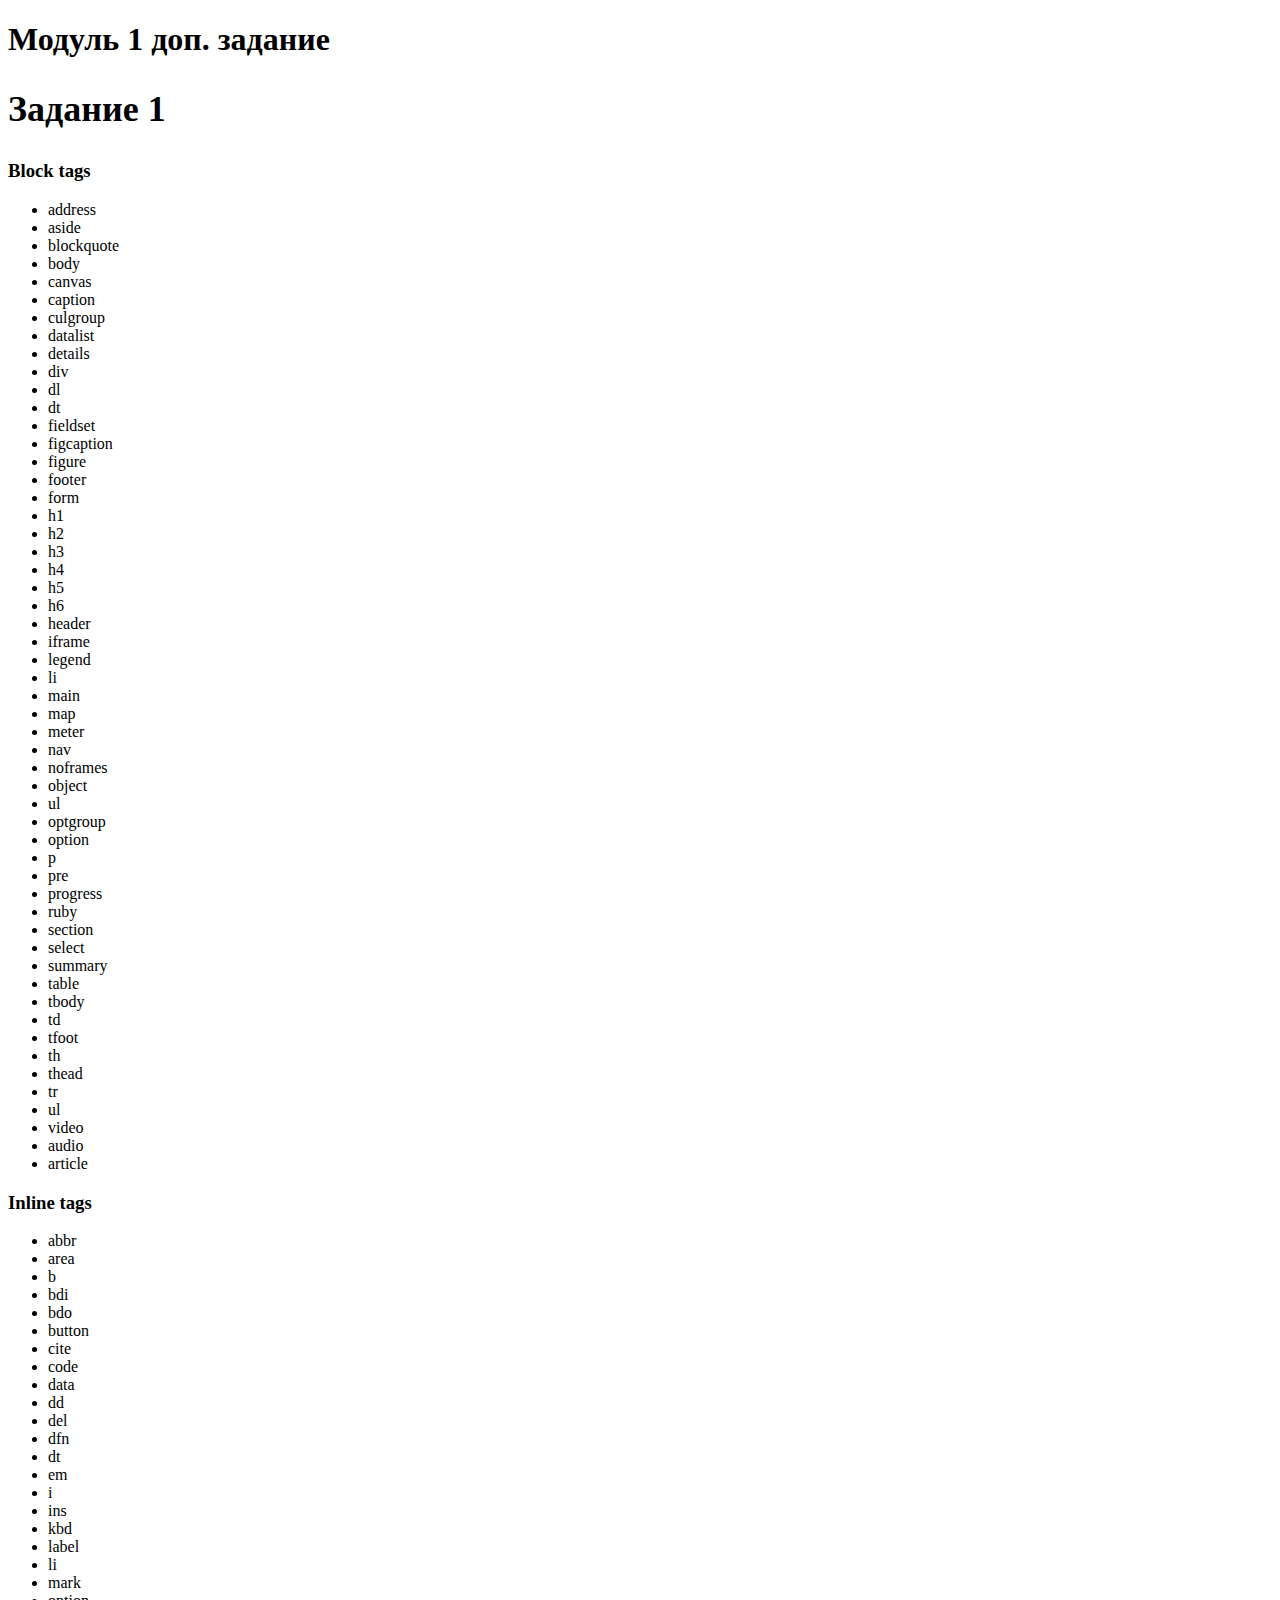
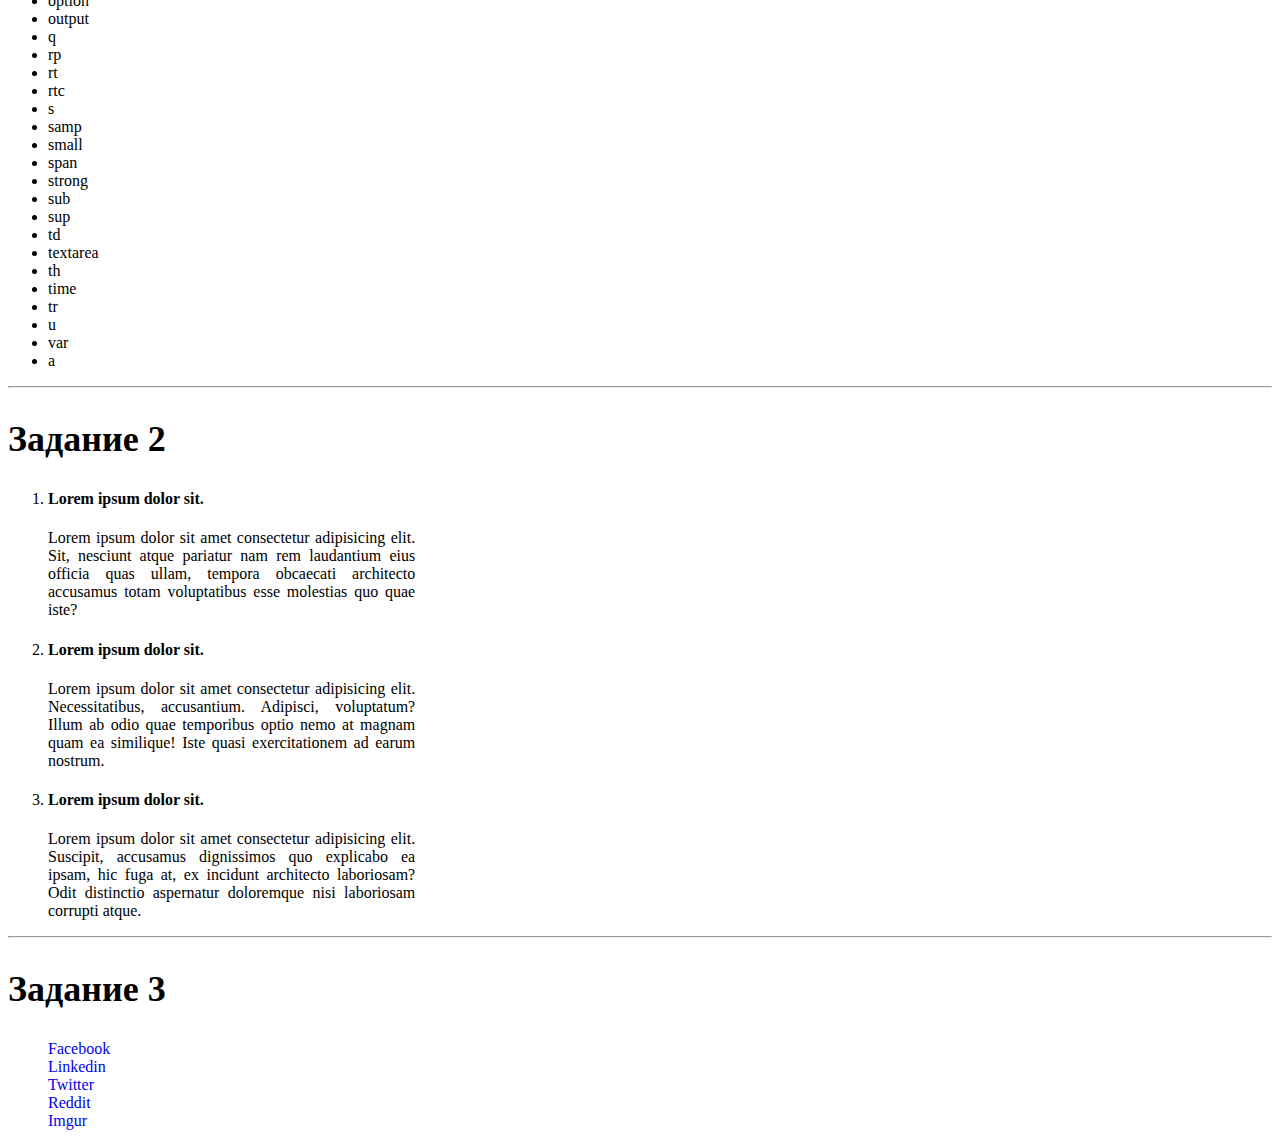
<file: Additional task/index.html>
<!DOCTYPE html>
<html>
<head>
    <meta charset="UTF-8">
    <meta name="viewport" content="width=device-width, initial-scale=1.0">
    <meta http-equiv="X-UA-Compatible" content="ie=edge">
    <title>Модуль 1 доп. задание</title>
    <style>
        h2 {
            font-size: 36px;
        }
        .someParagrph {
            width: 30%;
            text-align: justify;
        }
        .socLinks li{
            list-style: none;
        }
        .socLinks a {
            text-decoration: none;
        }
        .socLinks a:hover {
            color: rgb(255, 85, 190);
        }

    </style>
</head>
<body>
    <h1>Модуль 1 доп. задание</h1>
    <h2>Задание 1</h2>
    <h3>Block tags</h3>
    <ul>
        <li>address</li>
        <li>aside</li>
        <li>blockquote</li>
        <li>body</li>
        <li>canvas</li>
        <li>caption</li>
        <li>culgroup</li>
        <li>datalist</li>
        <li>details</li>
        <li>div</li>
        <li>dl</li>
        <li>dt</li>
        <li>fieldset</li>
        <li>figcaption</li>
        <li>figure</li>
        <li>footer</li>
        <li>form</li>
        <li>h1</li>
        <li>h2</li>
        <li>h3</li>
        <li>h4</li>
        <li>h5</li>
        <li>h6</li>
        <li>header</li>
        <li>iframe</li>
        <li>legend</li>
        <li>li</li>
        <li>main</li>
        <li>map</li>
        <li>meter</li>
        <li>nav</li>
        <li>noframes</li>
        <li>object</li>
        <li>ul</li>
        <li>optgroup</li>
        <li>option</li>
        <li>p</li>
        <li>pre</li>
        <li>progress</li>
        <li>ruby</li>
        <li>section</li>
        <li>select</li>
        <li>summary</li>
        <li>table</li>
        <li>tbody</li>
        <li>td</li>
        <li>tfoot</li>
        <li>th</li>
        <li>thead</li>
        <li>tr</li>
        <li>ul</li>
        <li>video</li>
        <li>audio</li>
        <li>article</li>

    </ul>
    <h3>Inline tags</h3>
    <ul>
        <li>abbr</li>
        <li>area</li>
        <li>b</li>
        <li>bdi</li>
        <li>bdo</li>
        <li>button</li>
        <li>cite</li>
        <li>code</li>
        <li>data</li>
        <li>dd</li>
        <li>del</li>
        <li>dfn</li>
        <li>dt</li>
        <li>em</li>
        <li>i</li>
        <li>ins</li>
        <li>kbd</li>
        <li>label</li>
        <li>li</li>
        <li>mark</li>
        <li>option</li>
        <li>output</li>
        <li>q</li>
        <li>rp</li>
        <li>rt</li>
        <li>rtc</li>
        <li>s</li>
        <li>samp</li>
        <li>small</li>
        <li>span</li>
        <li>strong</li>
        <li>sub</li>
        <li>sup</li>
        <li>td</li>
        <li>textarea</li>
        <li>th</li>
        <li>time</li>
        <li>tr</li>
        <li>u</li>
        <li>var</li>
        <li>a</li>    
    </ul>
    <hr>
    <h2>Задание 2</h2>
    <ol>
        <li>
            <h4>Lorem ipsum dolor sit.</h4>
            <p class="someParagrph">Lorem ipsum dolor sit amet consectetur adipisicing elit. Sit, nesciunt atque pariatur nam rem laudantium eius officia quas ullam, tempora obcaecati architecto accusamus totam voluptatibus esse molestias quo quae iste?</p>
        </li>
        <li>
            <h4>Lorem ipsum dolor sit.</h4>
            <p class="someParagrph">Lorem ipsum dolor sit amet consectetur adipisicing elit. Necessitatibus, accusantium. Adipisci, voluptatum? Illum ab odio quae temporibus optio nemo at magnam quam ea similique! Iste quasi exercitationem ad earum nostrum.</p>
        </li>
        <li>
            <h4>Lorem ipsum dolor sit.</h4>
            <p class="someParagrph">Lorem ipsum dolor sit amet consectetur adipisicing elit. Suscipit, accusamus dignissimos quo explicabo ea ipsam, hic fuga at, ex incidunt architecto laboriosam? Odit distinctio aspernatur doloremque nisi laboriosam corrupti atque.</p>
        </li>
    </ol>
    <hr>
    <h2>Задание 3</h2>
    <ul class="socLinks">
        <li><a href="https://www.facebook.com/" src="img/fb.png" target="_blank">Facebook</a></li>
        <li><a href="https://www.linkedin.com/" target="_blank">Linkedin</a></li>
        <li><a href="https://twitter.com/" target="_blank">Twitter</a></li>
        <li><a href="https://www.reddit.com" target="_blank">Reddit</a></li>
        <li><a href="https://imgur.com/" target="_blank">Imgur</a></li>
        
    </ul>
</body>
</html>
</file>
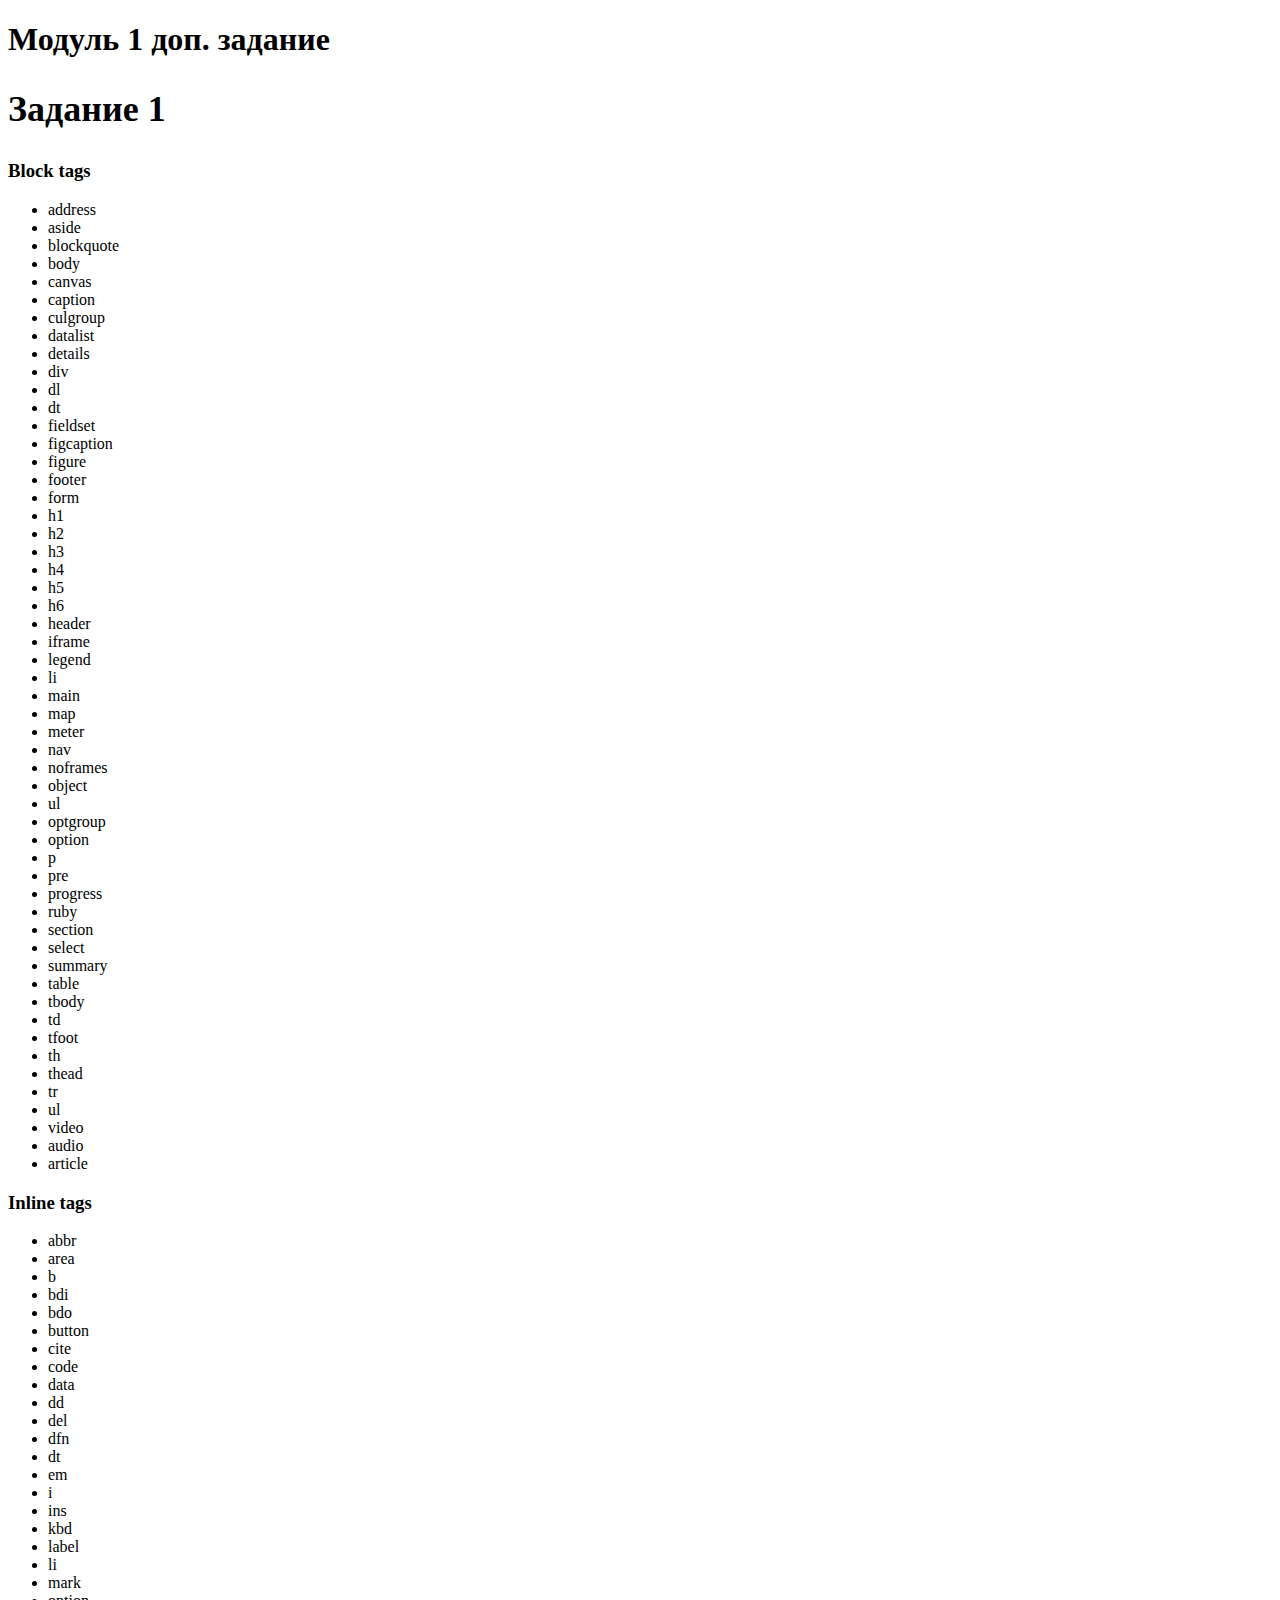
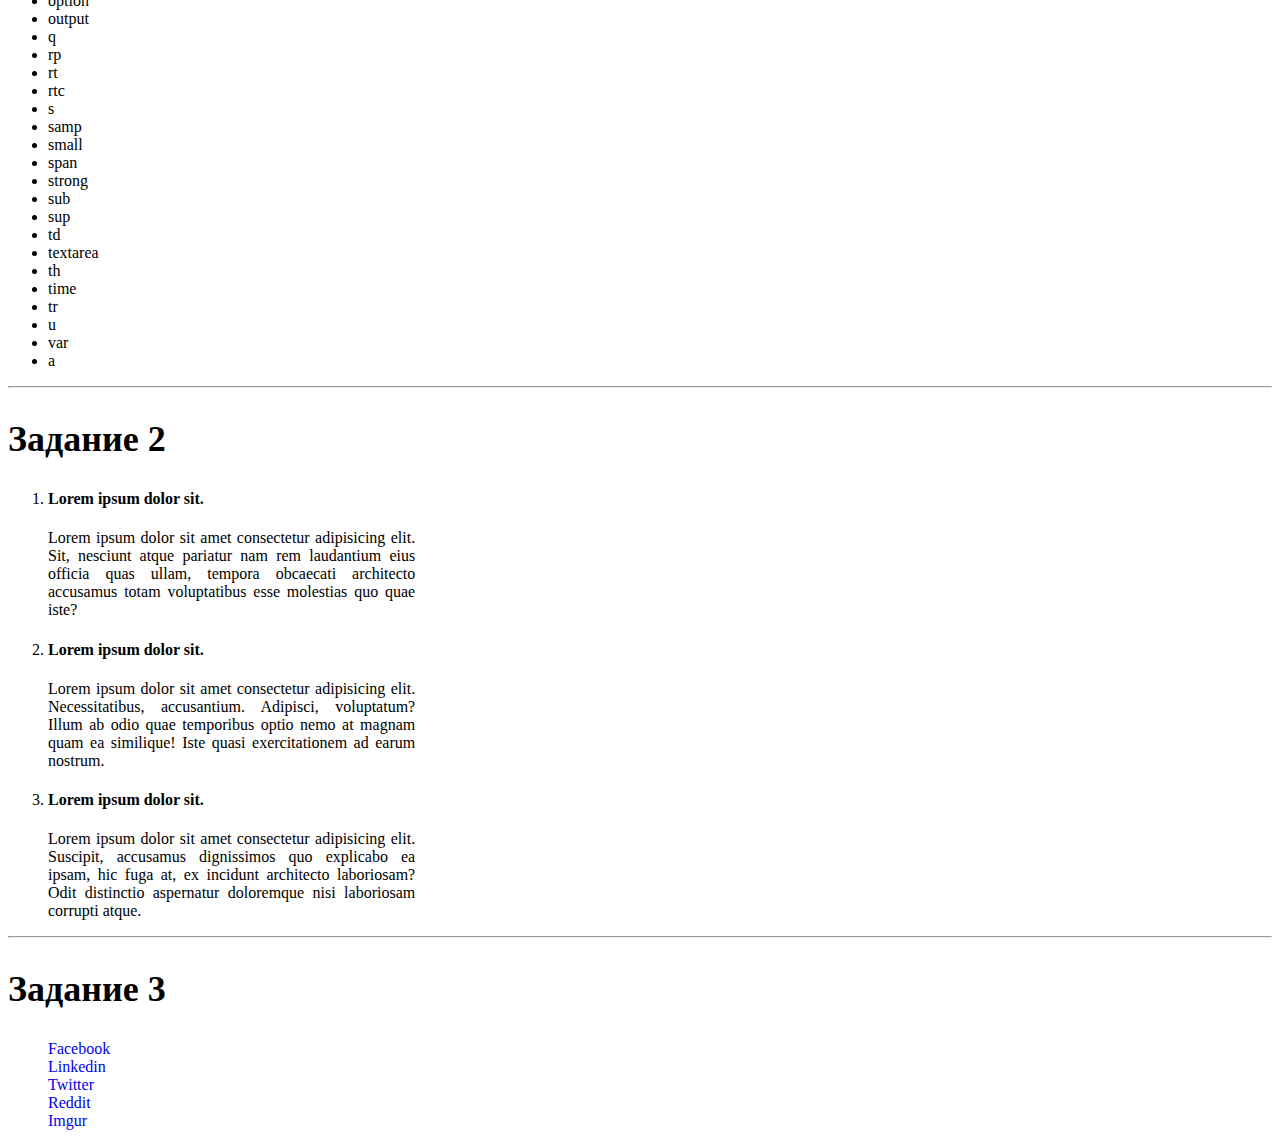
<file: additional_task/index.html>
<!DOCTYPE html>
<html>
<head>
    <meta charset="UTF-8">
    <meta name="viewport" content="width=device-width, initial-scale=1.0">
    <meta http-equiv="X-UA-Compatible" content="ie=edge">
    <title>Модуль 1 доп. задание</title>
    <style>
        h2 {
            font-size: 36px;
        }
        .someParagrph {
            width: 30%;
            text-align: justify;
        }
        .socLinks li{
            list-style: none;
        }
        .socLinks a {
            text-decoration: none;
        }
        .socLinks a:hover {
            color: rgb(255, 85, 190);
        }

    </style>
</head>
<body>
    <h1>Модуль 1 доп. задание</h1>
    <h2>Задание 1</h2>
    <h3>Block tags</h3>
    <ul>
        <li>address</li>
        <li>aside</li>
        <li>blockquote</li>
        <li>body</li>
        <li>canvas</li>
        <li>caption</li>
        <li>culgroup</li>
        <li>datalist</li>
        <li>details</li>
        <li>div</li>
        <li>dl</li>
        <li>dt</li>
        <li>fieldset</li>
        <li>figcaption</li>
        <li>figure</li>
        <li>footer</li>
        <li>form</li>
        <li>h1</li>
        <li>h2</li>
        <li>h3</li>
        <li>h4</li>
        <li>h5</li>
        <li>h6</li>
        <li>header</li>
        <li>iframe</li>
        <li>legend</li>
        <li>li</li>
        <li>main</li>
        <li>map</li>
        <li>meter</li>
        <li>nav</li>
        <li>noframes</li>
        <li>object</li>
        <li>ul</li>
        <li>optgroup</li>
        <li>option</li>
        <li>p</li>
        <li>pre</li>
        <li>progress</li>
        <li>ruby</li>
        <li>section</li>
        <li>select</li>
        <li>summary</li>
        <li>table</li>
        <li>tbody</li>
        <li>td</li>
        <li>tfoot</li>
        <li>th</li>
        <li>thead</li>
        <li>tr</li>
        <li>ul</li>
        <li>video</li>
        <li>audio</li>
        <li>article</li>

    </ul>
    <h3>Inline tags</h3>
    <ul>
        <li>abbr</li>
        <li>area</li>
        <li>b</li>
        <li>bdi</li>
        <li>bdo</li>
        <li>button</li>
        <li>cite</li>
        <li>code</li>
        <li>data</li>
        <li>dd</li>
        <li>del</li>
        <li>dfn</li>
        <li>dt</li>
        <li>em</li>
        <li>i</li>
        <li>ins</li>
        <li>kbd</li>
        <li>label</li>
        <li>li</li>
        <li>mark</li>
        <li>option</li>
        <li>output</li>
        <li>q</li>
        <li>rp</li>
        <li>rt</li>
        <li>rtc</li>
        <li>s</li>
        <li>samp</li>
        <li>small</li>
        <li>span</li>
        <li>strong</li>
        <li>sub</li>
        <li>sup</li>
        <li>td</li>
        <li>textarea</li>
        <li>th</li>
        <li>time</li>
        <li>tr</li>
        <li>u</li>
        <li>var</li>
        <li>a</li>    
    </ul>
    <hr>
    <h2>Задание 2</h2>
    <ol>
        <li>
            <h4>Lorem ipsum dolor sit.</h4>
            <p class="someParagrph">Lorem ipsum dolor sit amet consectetur adipisicing elit. Sit, nesciunt atque pariatur nam rem laudantium eius officia quas ullam, tempora obcaecati architecto accusamus totam voluptatibus esse molestias quo quae iste?</p>
        </li>
        <li>
            <h4>Lorem ipsum dolor sit.</h4>
            <p class="someParagrph">Lorem ipsum dolor sit amet consectetur adipisicing elit. Necessitatibus, accusantium. Adipisci, voluptatum? Illum ab odio quae temporibus optio nemo at magnam quam ea similique! Iste quasi exercitationem ad earum nostrum.</p>
        </li>
        <li>
            <h4>Lorem ipsum dolor sit.</h4>
            <p class="someParagrph">Lorem ipsum dolor sit amet consectetur adipisicing elit. Suscipit, accusamus dignissimos quo explicabo ea ipsam, hic fuga at, ex incidunt architecto laboriosam? Odit distinctio aspernatur doloremque nisi laboriosam corrupti atque.</p>
        </li>
    </ol>
    <hr>
    <h2>Задание 3</h2>
    <ul class="socLinks">
        <li><a href="https://www.facebook.com/" src="img/fb.png" target="_blank">Facebook</a></li>
        <li><a href="https://www.linkedin.com/" target="_blank">Linkedin</a></li>
        <li><a href="https://twitter.com/" target="_blank">Twitter</a></li>
        <li><a href="https://www.reddit.com" target="_blank">Reddit</a></li>
        <li><a href="https://imgur.com/" target="_blank">Imgur</a></li>
        
    </ul>
</body>
</html>
</file>
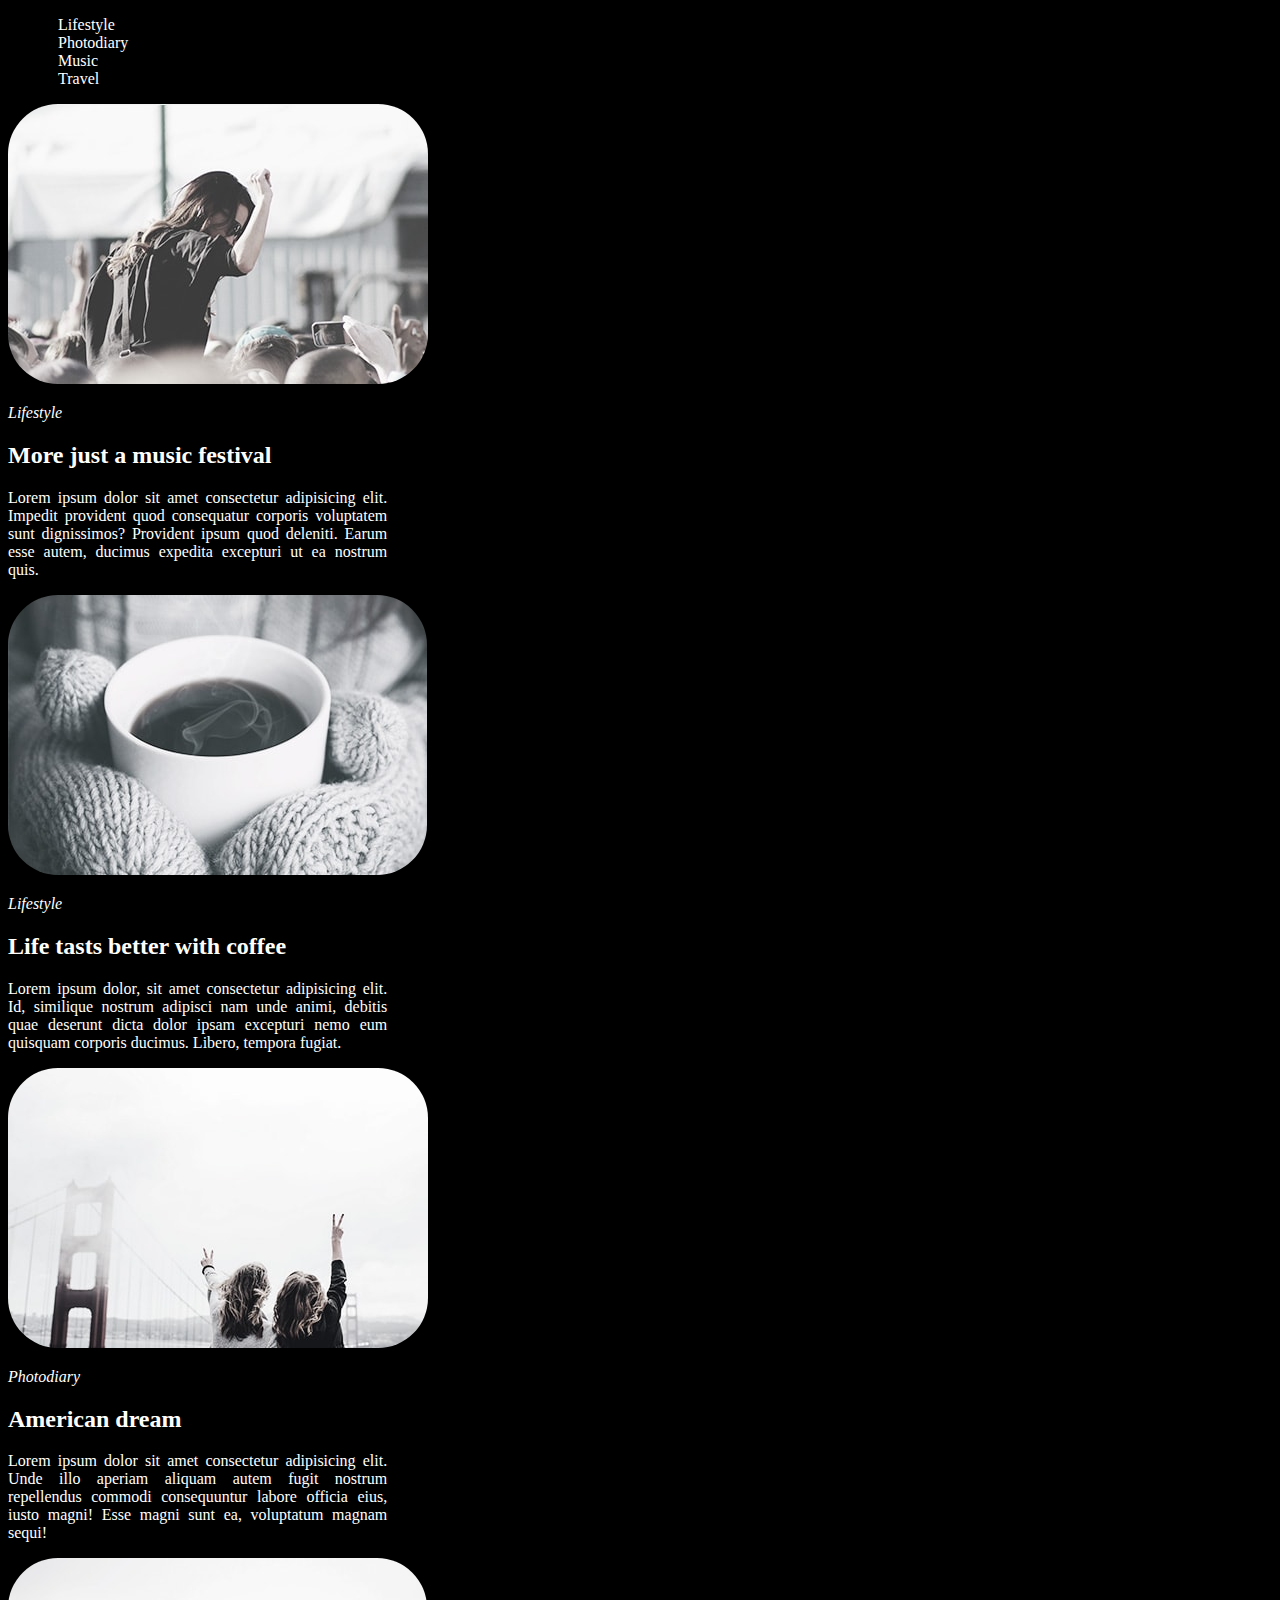
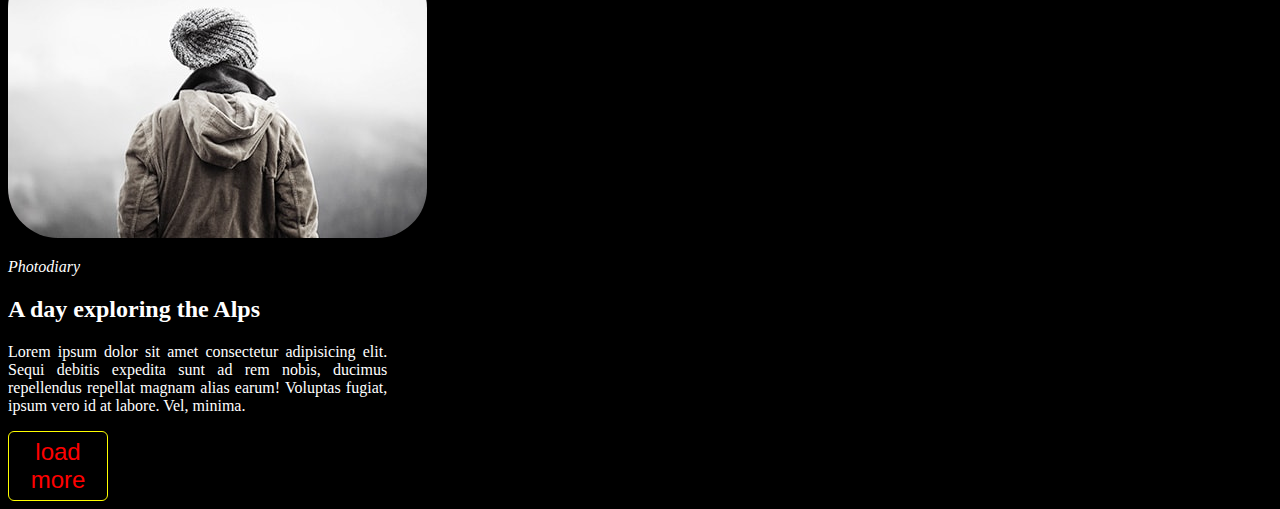
<file: Main task/index.html>
<!DOCTYPE HTML>
<html>
	<head>
		<meta charset="UTF-8">
		<meta name="viewport" content="width=device-width, initial-scale=1.0">
		<meta http-equiv="X-UA-Compatible" content="ie=edge">
		<title>Модуль 1</title>
		<link rel="stylesheet" href="css/style.css">
	</head>
	<body>
		<header>
			<ul class="menu">
				<li><a href="#">Lifestyle</a></li>
				<li><a href="#">Photodiary</a></li>
				<li><a href="#">Music</a></li>
				<li><a href="#">Travel</a></li>
			</ul>
			<img src="img/image-1.jpg" alt="image-1" title="image-1">
			<p><i>Lifestyle</i></p>
		</header>
		<main>
			<section class="section-1">
				<h2><b>More just a music festival</b></h2>
				<p>Lorem ipsum dolor sit amet consectetur adipisicing elit. Impedit provident quod consequatur corporis voluptatem sunt dignissimos? Provident ipsum quod deleniti. Earum esse autem, ducimus expedita excepturi ut ea nostrum quis.</p>
				<img src="img/image-2.jpg" alt="image-2" title="image-2">
			</section>
			<!-- end section-1 -->
			<section class="section-2">
				<p><i>Lifestyle</i></p>
				<h2><b>Life tasts better with coffee</b></h2>
				<p>Lorem ipsum dolor, sit amet consectetur adipisicing elit. Id, similique nostrum adipisci nam unde animi, debitis quae deserunt dicta dolor ipsam excepturi nemo eum quisquam corporis ducimus. Libero, tempora fugiat.</p>
				<img src="img/image-3.jpg" alt="image-3" title="image-3">
			</section>
			<!-- end section-2 -->
			<section class="section-3">
				<p><i>Photodiary</i></p>
				<h2><b>American dream</b></h2>
				<p>Lorem ipsum dolor sit amet consectetur adipisicing elit. Unde illo aperiam aliquam autem fugit nostrum repellendus commodi consequuntur labore officia eius, iusto magni! Esse magni sunt ea, voluptatum magnam sequi!</p>
				<img src="img/image-4.jpg" alt="image-4" title="image-4">
			</section>
			<!-- end section-3 -->
			<section class="section-4">
				<p><i>Photodiary</i></p>
				<h2><b>A day exploring the Alps</b></h2>
				<p>Lorem ipsum dolor sit amet consectetur adipisicing elit. Sequi debitis expedita sunt ad rem nobis, ducimus repellendus repellat magnam alias earum! Voluptas fugiat, ipsum vero id at labore. Vel, minima.</p>
			</section>
			<!-- end section-4 -->
			<button>load more</button>
		</main>	
	</body>
</html>
</file>
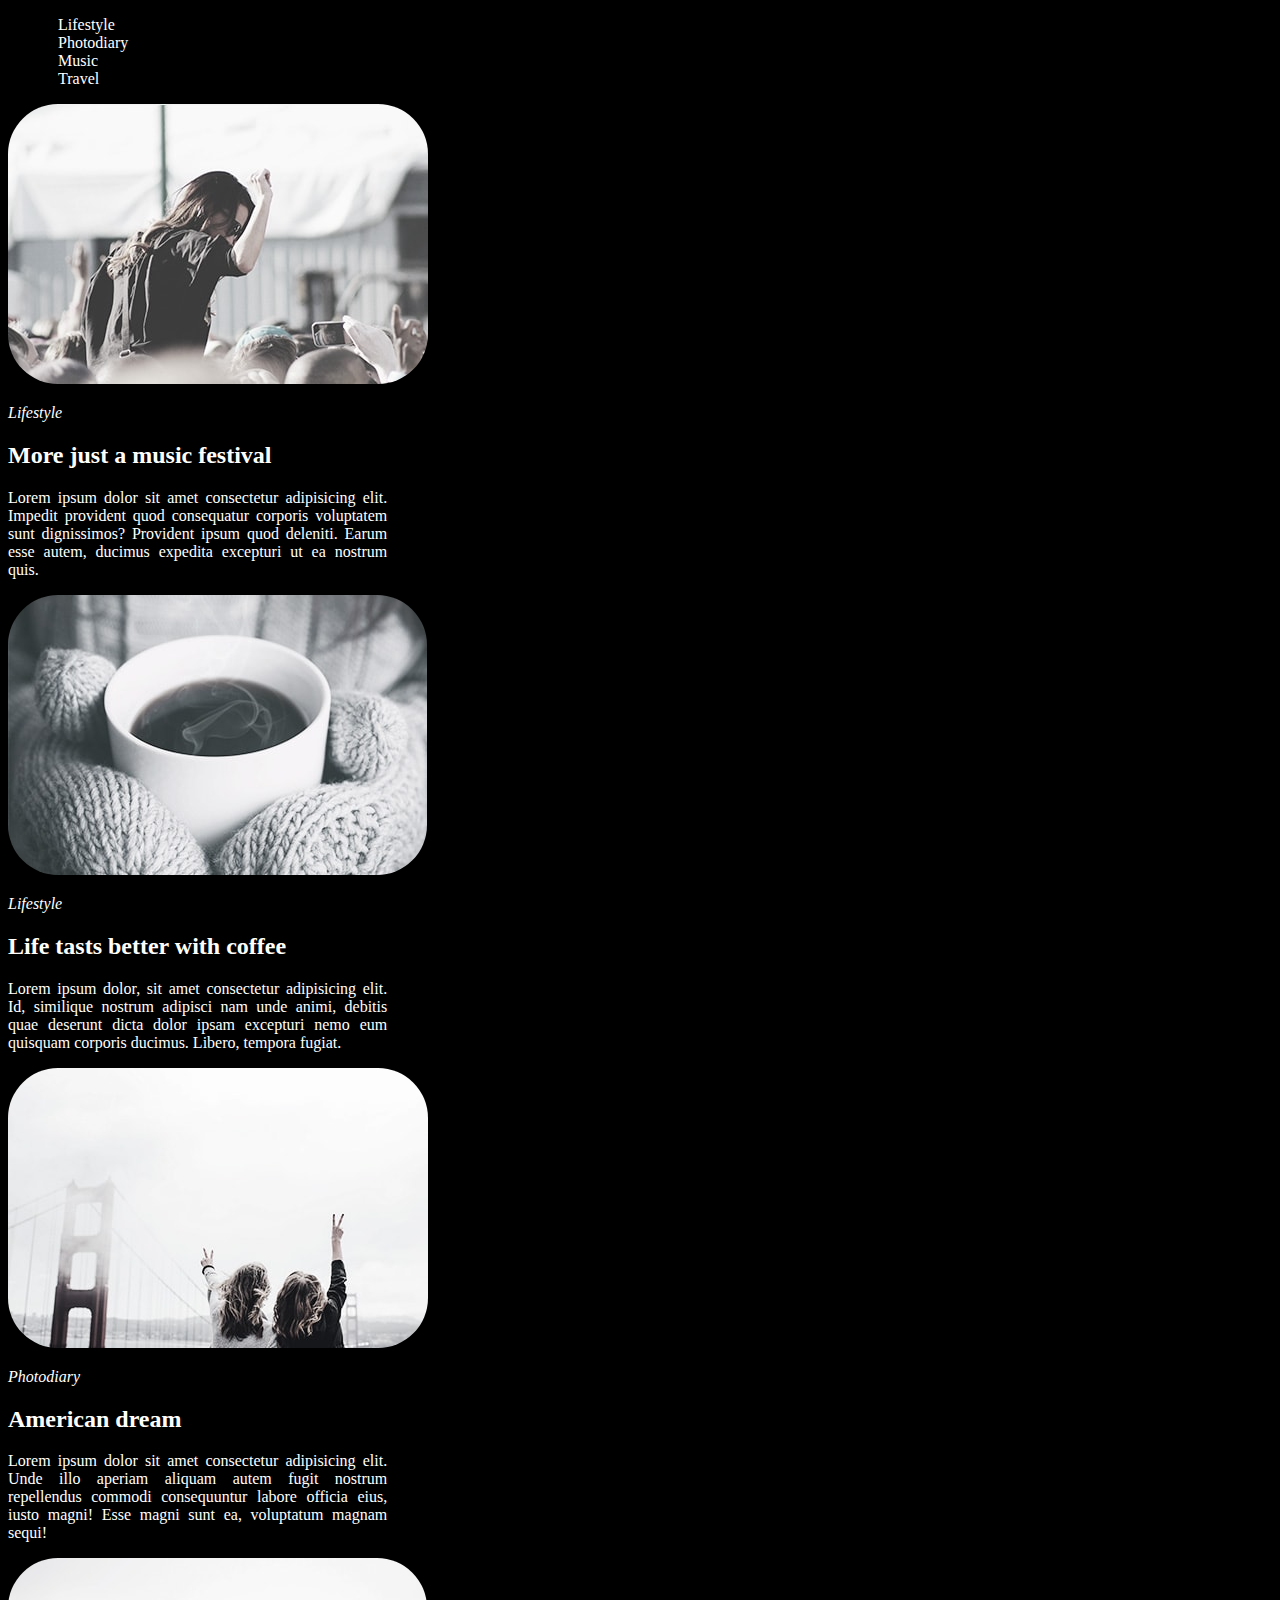
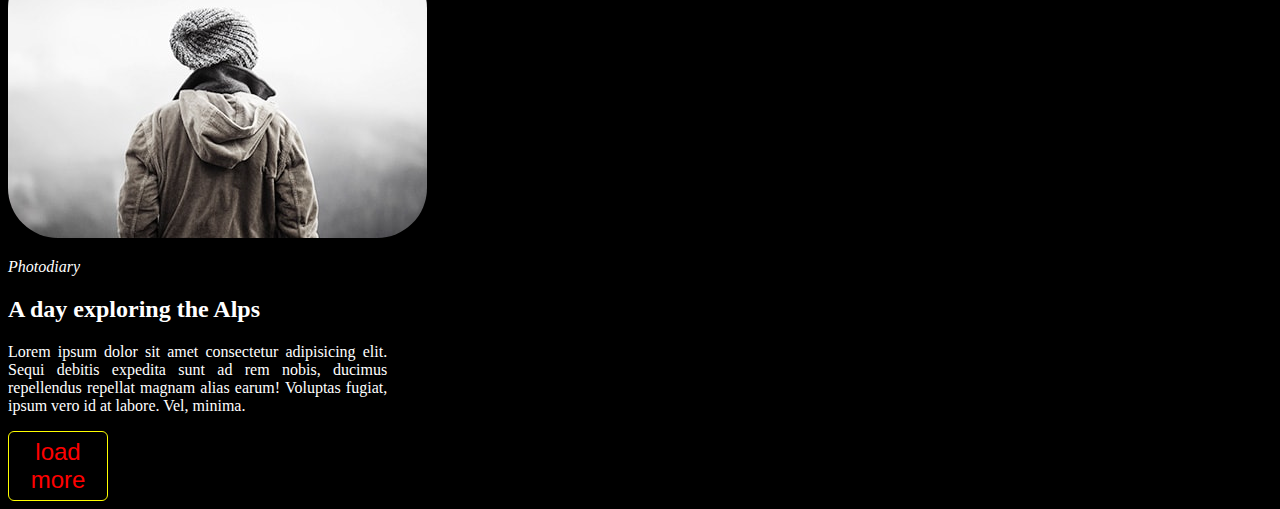
<file: main_task/index.html>
<!DOCTYPE HTML>
<html>
	<head>
		<meta charset="UTF-8">
		<meta name="viewport" content="width=device-width, initial-scale=1.0">
		<meta http-equiv="X-UA-Compatible" content="ie=edge">
		<title>Модуль 1</title>
		<link rel="stylesheet" href="css/style.css">
	</head>
	<body>
		<header>
			<ul class="menu">
				<li><a href="#">Lifestyle</a></li>
				<li><a href="#">Photodiary</a></li>
				<li><a href="#">Music</a></li>
				<li><a href="#">Travel</a></li>
			</ul>
			<img src="img/image-1.jpg" alt="image-1" title="image-1">
			<p><i>Lifestyle</i></p>
		</header>
		<main>
			<section class="section-1">
				<h2><b>More just a music festival</b></h2>
				<p>Lorem ipsum dolor sit amet consectetur adipisicing elit. Impedit provident quod consequatur corporis voluptatem sunt dignissimos? Provident ipsum quod deleniti. Earum esse autem, ducimus expedita excepturi ut ea nostrum quis.</p>
				<img src="img/image-2.jpg" alt="image-2" title="image-2">
			</section>
			<!-- end section-1 -->
			<section class="section-2">
				<p><i>Lifestyle</i></p>
				<h2><b>Life tasts better with coffee</b></h2>
				<p>Lorem ipsum dolor, sit amet consectetur adipisicing elit. Id, similique nostrum adipisci nam unde animi, debitis quae deserunt dicta dolor ipsam excepturi nemo eum quisquam corporis ducimus. Libero, tempora fugiat.</p>
				<img src="img/image-3.jpg" alt="image-3" title="image-3">
			</section>
			<!-- end section-2 -->
			<section class="section-3">
				<p><i>Photodiary</i></p>
				<h2><b>American dream</b></h2>
				<p>Lorem ipsum dolor sit amet consectetur adipisicing elit. Unde illo aperiam aliquam autem fugit nostrum repellendus commodi consequuntur labore officia eius, iusto magni! Esse magni sunt ea, voluptatum magnam sequi!</p>
				<img src="img/image-4.jpg" alt="image-4" title="image-4">
			</section>
			<!-- end section-3 -->
			<section class="section-4">
				<p><i>Photodiary</i></p>
				<h2><b>A day exploring the Alps</b></h2>
				<p>Lorem ipsum dolor sit amet consectetur adipisicing elit. Sequi debitis expedita sunt ad rem nobis, ducimus repellendus repellat magnam alias earum! Voluptas fugiat, ipsum vero id at labore. Vel, minima.</p>
			</section>
			<!-- end section-4 -->
			<button>load more</button>
		</main>	
	</body>
</html>
</file>
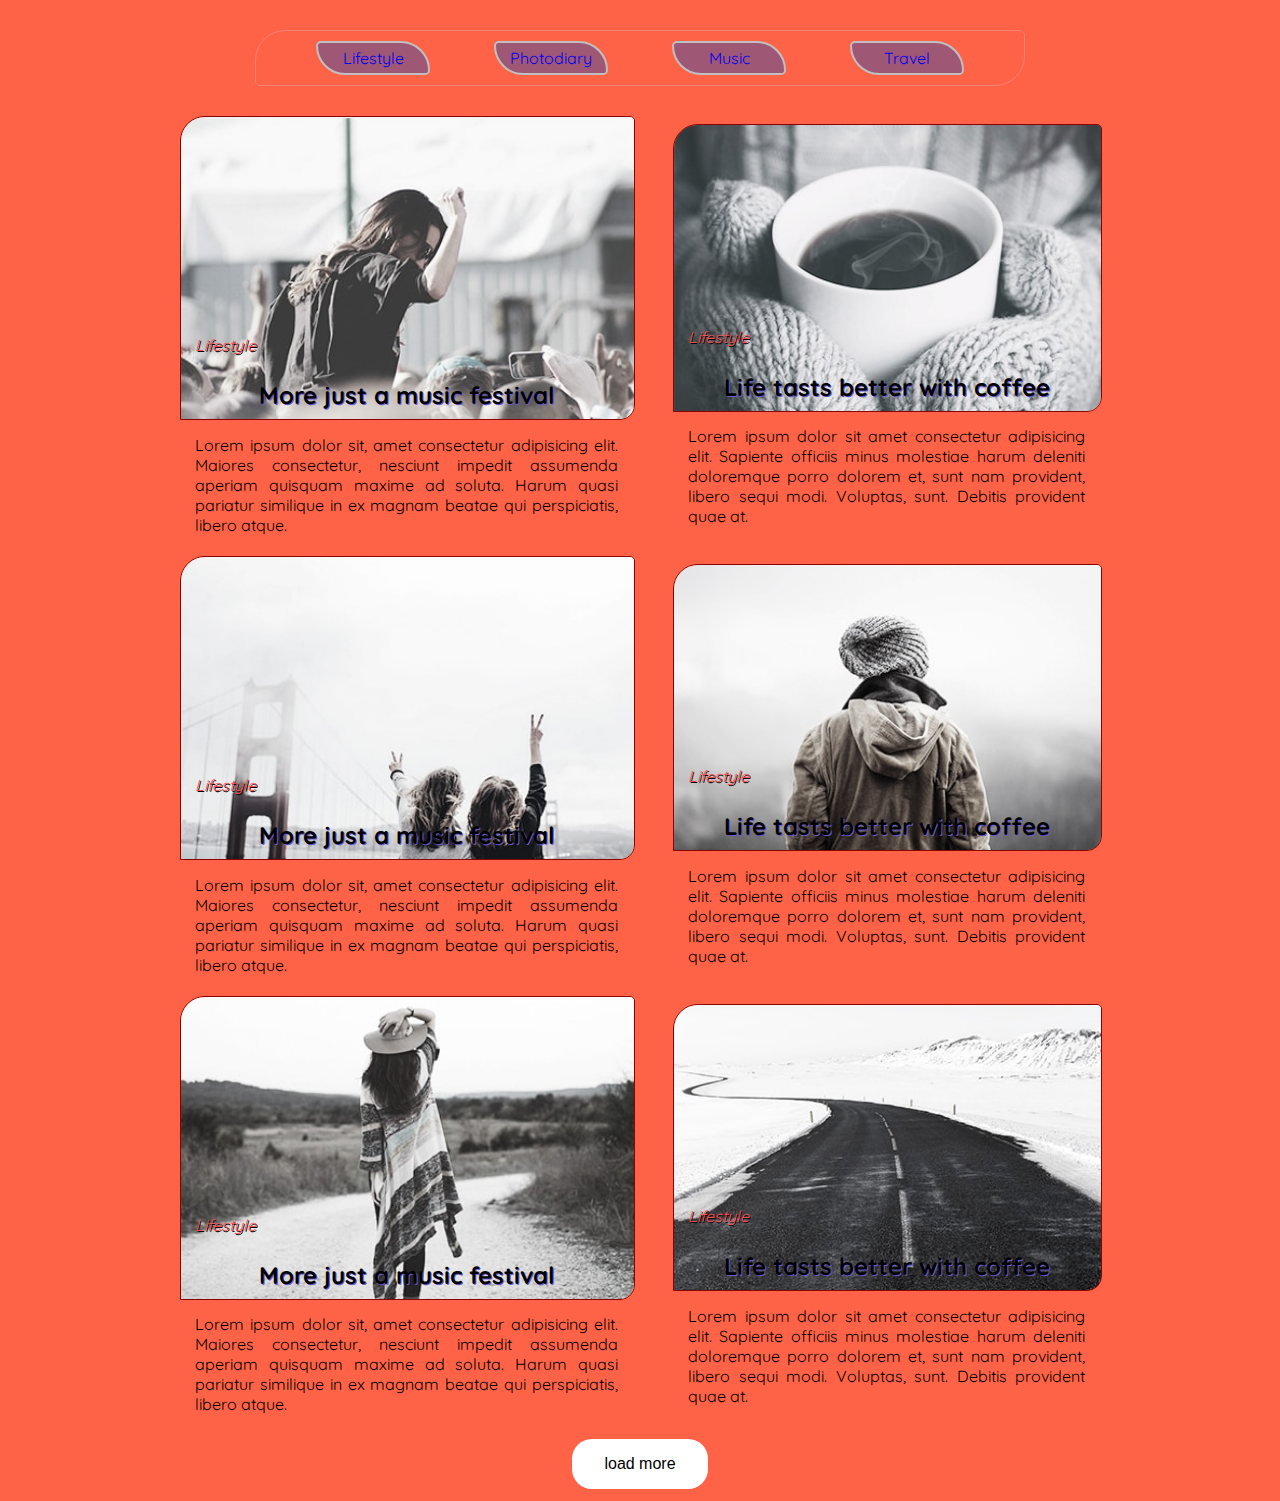
<file: ideas/news-galary/index.html>
<!DOCTYPE HTML>
<html>
	<head>
		<meta charset="UTF-8">
		<meta name="viewport" content="width=device-width, initial-scale=1.0">
		<meta http-equiv="X-UA-Compatible" content="ie=edge">
		<title>Модуль 3</title>
		<link href="https://fonts.googleapis.com/css?family=Quicksand:400,700" rel="stylesheet"> 
		<link rel="stylesheet" href="reset.css">
		<link rel="stylesheet" href="style.css">
		<script src="script.js"></script>
	</head>
	<body>
		<div id="wrap">
			<ul class="navbar">
				<li><a href="#">Lifestyle</a></li>
				<li><a href="#">Photodiary</a></li>
				<li><a href="#">Music</a></li>
				<li><a href="#">Travel</a></li>
			</ul>
			<!-- navbar end -->
			<div class="flex-container">
				<div class="card">
					<img src="img/image-1.jpg" alt="image-1" title="image-1" class="hov1">
					<div class="text">
						<p class="bright">Lifestyle</p>
						<h2>More just a music festival</h2>
						<p>Lorem ipsum dolor sit, amet consectetur adipisicing elit. Maiores consectetur, nesciunt impedit assumenda aperiam quisquam maxime ad soluta. Harum quasi pariatur similique in ex magnam beatae qui perspiciatis, libero atque.</p>
					</div>
				</div>
				<div class="card">
					<img src="img/image-2.jpg" alt="image-2" title="image-2" class="hov2">
					<div class="text">
						<p class="bright">Lifestyle</p>	
						<h2>Life tasts better with coffee</h2>
						<p>Lorem ipsum dolor sit amet consectetur adipisicing elit. Sapiente officiis minus molestiae harum deleniti doloremque porro dolorem et, sunt nam provident, libero sequi modi. Voluptas, sunt. Debitis provident quae at.</p>
					</div>
				</div>
			</div>
			<!-- end row1 -->
			<div class="flex-container no-margin">
					<div class="card">
						<img src="img/image-3.jpg" alt="image-3" title="image-3" class="hov3">
						<div class="text">
							<p class="bright">Lifestyle</p>
							<h2>More just a music festival</h2>
							<p>Lorem ipsum dolor sit, amet consectetur adipisicing elit. Maiores consectetur, nesciunt impedit assumenda aperiam quisquam maxime ad soluta. Harum quasi pariatur similique in ex magnam beatae qui perspiciatis, libero atque.</p>
						</div>
					</div>
					
					<div class="card">
						<img src="img/image-4.jpg" alt="image-4" title="image-4" class="hov4">
						<div class="text">
							<p class="bright">Lifestyle</p>
							<h2>Life tasts better with coffee</h2>
							<p>Lorem ipsum dolor sit amet consectetur adipisicing elit. Sapiente officiis minus molestiae harum deleniti doloremque porro dolorem et, sunt nam provident, libero sequi modi. Voluptas, sunt. Debitis provident quae at.</p>
						</div>
					</div>
				</div>
				<!-- end row2 -->	
				<div class="flex-container no-margin">
					<div class="card">
						<img src="img/image-5.jpg" alt="image-5" title="image-5" class="hov5">
						<div class="text">
							<p class="bright">Lifestyle</p>
							<h2>More just a music festival</h2>
							<p>Lorem ipsum dolor sit, amet consectetur adipisicing elit. Maiores consectetur, nesciunt impedit assumenda aperiam quisquam maxime ad soluta. Harum quasi pariatur similique in ex magnam beatae qui perspiciatis, libero atque.</p>
						</div>
					</div>
					
					<div class="card">
						<img src="img/image-6.jpg" alt="image-6" title="image-6" class="hov6">
						<div class="text">
							<p class="bright">Lifestyle</p>
							<h2>Life tasts better with coffee</h2>
							<p>Lorem ipsum dolor sit amet consectetur adipisicing elit. Sapiente officiis minus molestiae harum deleniti doloremque porro dolorem et, sunt nam provident, libero sequi modi. Voluptas, sunt. Debitis provident quae at.</p>
						</div>
					</div>
				</div>
				<!-- end row3 -->	
				<div class="flex-container no-margin">
					<button onclick="down()">load more</button>
				</div>
			</div>	
		</body>
		</html>
</file>
<file: Main task/css/style.css>
body {
    background-color: #000;
    color: #fff;
}

p {
    width: 30%;
    text-align: justify;
}

li {
    list-style-type: none;
}

a {
    color: #fff;
    text-decoration: none;
    padding: 5px 10px;
}

img {
    border-radius: 50px;
}

a:hover {
    color: cyan;
}
button {
    width: 100px;
    height: 70px;
    color: red;
    border: 1px solid yellow;
    border-radius: 6px;
    font-size: 24px;
    background-color: #000;
}

button:hover {
    color: green;
    border: 1px solid orange;
    padding: 3px 3px 0 0 ;
    }
</file>
<file: main_task/css/style.css>
body {
    background-color: #000;
    color: #fff;
}

p {
    width: 30%;
    text-align: justify;
}

li {
    list-style-type: none;
}

a {
    color: #fff;
    text-decoration: none;
    padding: 5px 10px;
}

img {
    border-radius: 50px;
}

a:hover {
    color: cyan;
}
button {
    width: 100px;
    height: 70px;
    color: red;
    border: 1px solid yellow;
    border-radius: 6px;
    font-size: 24px;
    background-color: #000;
}

button:hover {
    color: green;
    border: 1px solid orange;
    padding: 3px 3px 0 0 ;
    }
</file>
<file: ideas/news-galary/style.css>
body {
    font-family: 'Quicksand', sans-serif;
    background-color: tomato;
}

#wrap {
    width: 960px;
    margin: 0 auto;
}
.navbar {
    margin: 30px auto 0;
    padding: 0;
    width: 80%;
    text-align: center;
    list-style: none;
    border: 1px solid salmon;
    border-radius: 30px 5px;
}

.navbar li {
    display: inline;
    
}

.navbar a {   
    display: inline-block;
    margin: 10px 30px;
    padding:  5px 10px;
    text-decoration: none;
    background-color: #9e5775;
    border: 2px solid silver;
    border-radius: 5px 30px;
    width: 90px;
}
.navbar a:hover {
    border: 2px solid fuchsia;
    border-radius: 5px 30px;
    background-color: #9e5775;
    color: #fff;
}
.flex-container {
    margin-top: 30px;
    display: flex;
    flex-direction: row;
    justify-content: center;

}
.card {
    margin: auto;
    padding: 0 20px;
}
.card img {
    width: 100%;
    border: 1px solid darkred;
    border-radius: 25px 5px 15px 0;
}
.card img:hover {
    /* box-shadow: 12px 12px bisque; */
    transition-duration: 1.4s;
    opacity: 0.4;
}

.hov1:hover{
    box-shadow: 12px 12px bisque;
    margin-left: 5px;
    
}
.hov2:hover{
    box-shadow: -12px 12px bisque;
    margin-left: -5px;
    
    
}
.hov3:hover{
    box-shadow: -12px -12px bisque;
    margin-left: 5px;
    
}
.hov4:hover{
    box-shadow: 12px -12px bisque;
    margin-left: -5px;
    
}
.hov5:hover{
    box-shadow: 12px 12px bisque;
    margin-left: 5px;
    
}
.hov6:hover{
    box-shadow: -12px 12px bisque;
    margin-left: -5px;
   
}

.text {
    margin-top: -110px;
}
.text h2 {
    text-align: center;
    text-shadow: 1px 1px slateblue;
}

.text > p {
    padding: 5px 15px;
    text-align: justify;
}

.bright {
    color: #ff4d4d;
    font-style: oblique;
    text-shadow: 1px 1px #000;
}
.no-margin {
    margin-top: 0;   
}

button {
    display: inline-block;
    margin: 4px 2px;
    padding: 16px 32px;
    font-size: 16px;
    text-align: center;
    border: none;
    text-decoration: none;
    background-color: #fff;
    color: #000;
    cursor: pointer;
    border-radius: 20px;
}


button:hover {
    transition-duration: 0.4s;
    background-color: #555555;
    color: white;
    margin-left: 30px;
    border-radius: 5px 20px;
}
</file>
